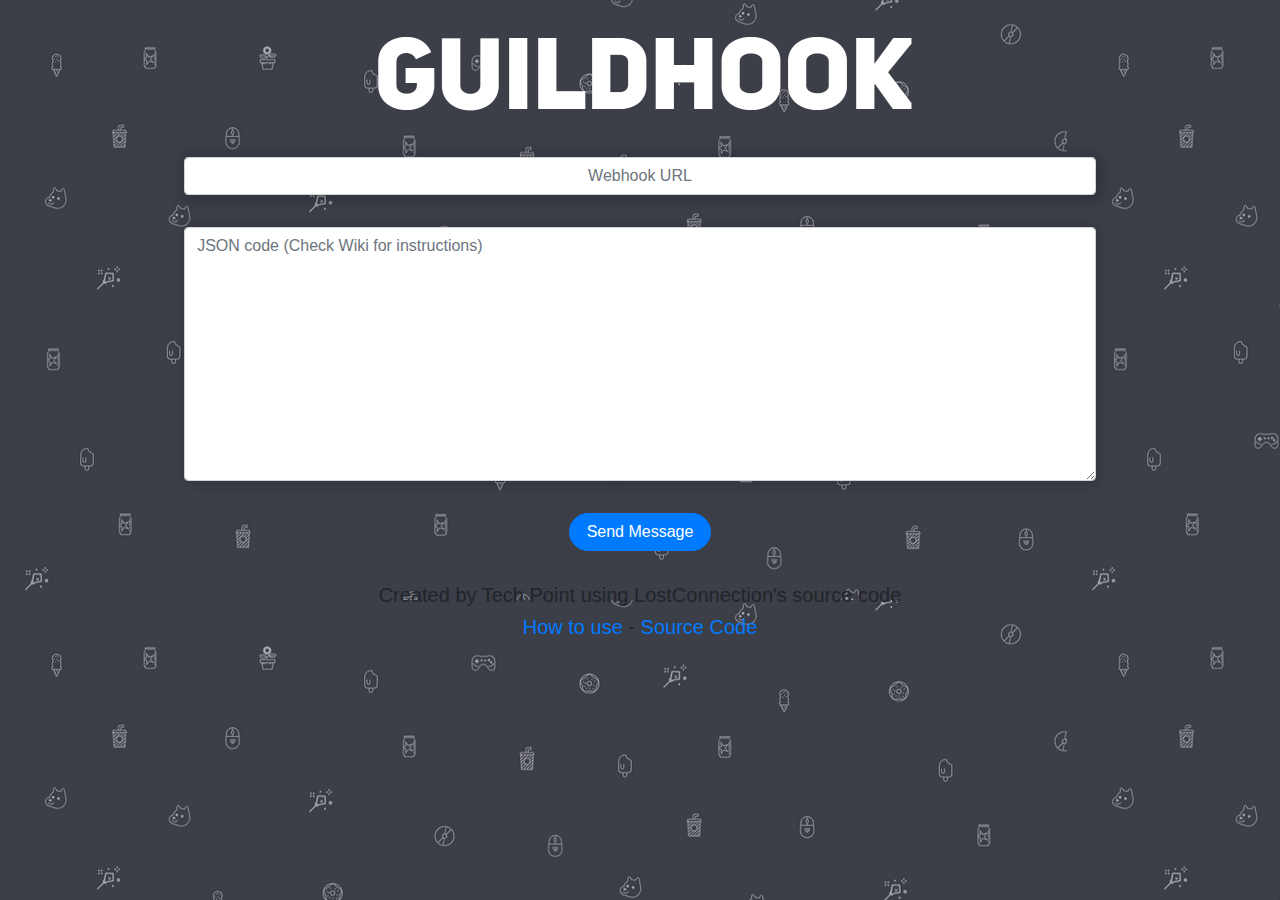
<file: src/index.html>
<!DOCTYPE html>
<html>
   <head>
      <meta charset="utf-8" />
      <meta content="Guildhook" property="og:title">
      <meta content="Easily Create webhooks for Guilded & Discord"
        property="og:description">
      <meta content="Guildhook: Create easy webhooks" property="og:site_name">
      <meta content='https://guildhook.techpointch.cf/img/Twemoji_Link_Guildhook.png' property='og:image'>
      <meta name="viewport" content="width=device-width, initial-scale=1.0">
      <meta name="viewport" content="width=device-width, initial-scale=1" />
      <title>Guildhook by Tech Point</title>
      <link rel="shortcut icon" href="img/Twemoji_Link_Guildhook.png" />
      <style type="text/css">
         body {
         font-family: helvetica, arial, sans-serif;
         margin: 2em;
         }
         input {
         width: 10%;
         box-shadow: 2px 2px 15px 4px rgba(0, 0, 0, 0.20);
         text-align: center;
         }
         .txtarea {
         width: 50%;
         box-shadow: 2px 2px 15px 0px rgba(0, 0, 0, 0.20);
         text-align: left;
         }
         .mybtn {
         width: 13%;
         }
         .txt-align {
            text-align: center;
         }
      </style>
      <script src="https://ajax.googleapis.com/ajax/libs/jquery/3.5.1/jquery.min.js"></script>
      <link rel="stylesheet" href="https://stackpath.bootstrapcdn.com/bootstrap/4.3.1/css/bootstrap.min.css" integrity="sha384-ggOyR0iXCbMQv3Xipma34MD+dH/1fQ784/j6cY/iJTQUOhcWr7x9JvoRxT2MZw1T" crossorigin="anonymous"
      <script src="https://cdnjs.cloudflare.com/ajax/libs/popper.js/1.14.7/umd/popper.min.js" integrity="sha384-UO2eT0CpHqdSJQ6hJty5KVphtPhzWj9WO1clHTMGa3JDZwrnQq4sF86dIHNDz0W1" crossorigin="anonymous"></script>
      <script src="https://stackpath.bootstrapcdn.com/bootstrap/4.3.1/js/bootstrap.min.js" integrity="sha384-JjSmVgyd0p3pXB1rRibZUAYoIIy6OrQ6VrjIEaFf/nJGzIxFDsf4x0xIM+B07jRM"crossorigin="anonymous"></script>
      <style>
        body {
           background-image: url("img/guilded_bg.png");
        }
     </style>
     <link rel="stylesheet" href="ghook.css">
   </head>
   <body>
      <div>
        <img src="img/guildhook_header.png" alt="Guildhook Text" class="guildhook">
      </div>
      <div class="container d-grid gap-3">
         <div class="p-2 form-group">
            <input class="mx-auto form-control col-sm-10" id="url" type="url" placeholder="Webhook URL" />
         </div>
         <div class="p-2 form-group">
            <textarea class="mx-auto txtarea form-control col-sm-10" id="code" rows="10" placeholder="JSON code (Check Wiki for instructions)"></textarea>
         </div>
         <div class="txt-align p-2">
            <button id="btn" class="rounded-pill mb-4 mybtn btn btn-primary " </button>Send Message</button>
         </div>
      </div>
      <footer class="txt-align container">
         <h5>Created by Tech Point using LostConnection's source code</h5>
         <h5><a href="https://guildhook.techpointch.cf/tutorial">How to use</a> - <a href="https://github.com/techpointdev/Guildhook">Source Code</a></h5>
      </footer>
      <script>
         $(document).ready(function () {
             $('#btn').click(function () {
                 $.ajax({
                     url: $("#url").val(),
                     type: "POST",
                     data: JSON.stringify(JSON.parse($("#code").val())),
                     complete: function () { alert("Success") },
                     headers: {
                         'Content-Type': 'application/json',
                     }
                 });
             });
         });
      </script>
   </body>
</html>
</file>
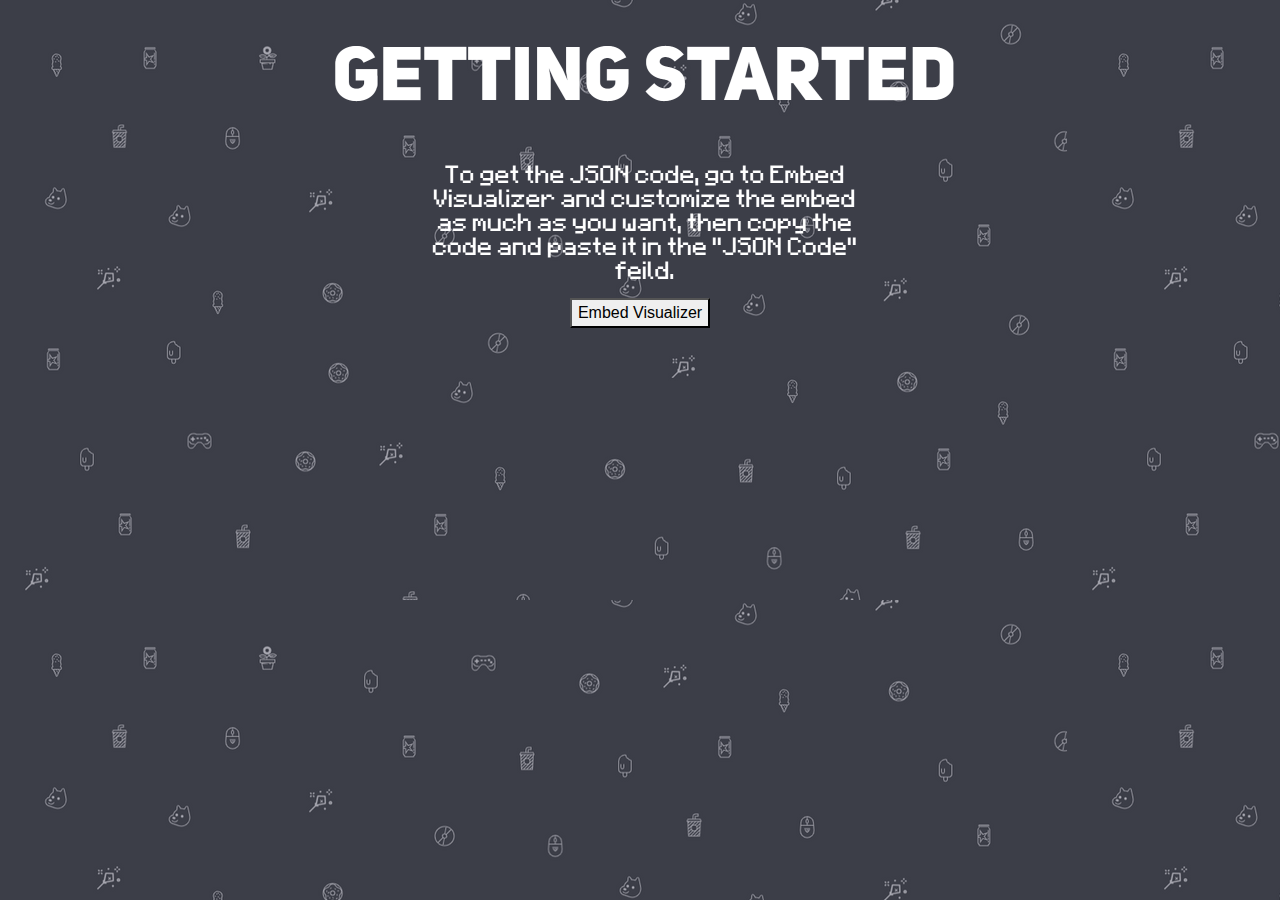
<file: src/tutorial.html>
<!DOCTYPE html>
<html>
   <head>
      <meta charset="utf-8" />
      <meta name="viewport" content="width=device-width, initial-scale=1" />
      <title>Guildhook by Tech Point</title>
      <style type="text/css">
         body {
         font-family: helvetica, arial, sans-serif;
         margin: 2em;
         }
         input {
         width: 10%;
         box-shadow: 2px 2px 15px 4px rgb(255, 255, 255);
         text-align: center;
         }
         .txtarea {
         width: 50%;
         box-shadow: 2px 2px 15px 0px rgb(255, 255, 255);
         text-align: left;
         }
         .mybtn {
         width: 13%;
         }
         .txt-align {
            text-align: center;
         }
      </style>
      <script src="https://ajax.googleapis.com/ajax/libs/jquery/3.5.1/jquery.min.js"></script>
      <link rel="stylesheet" href="https://stackpath.bootstrapcdn.com/bootstrap/4.3.1/css/bootstrap.min.css" integrity="sha384-ggOyR0iXCbMQv3Xipma34MD+dH/1fQ784/j6cY/iJTQUOhcWr7x9JvoRxT2MZw1T" crossorigin="anonymous"
      <script src="https://cdnjs.cloudflare.com/ajax/libs/popper.js/1.14.7/umd/popper.min.js" integrity="sha384-UO2eT0CpHqdSJQ6hJty5KVphtPhzWj9WO1clHTMGa3JDZwrnQq4sF86dIHNDz0W1" crossorigin="anonymous"></script>
      <script src="https://stackpath.bootstrapcdn.com/bootstrap/4.3.1/js/bootstrap.min.js" integrity="sha384-JjSmVgyd0p3pXB1rRibZUAYoIIy6OrQ6VrjIEaFf/nJGzIxFDsf4x0xIM+B07jRM"crossorigin="anonymous"></script>
      <style>
        body {
           background-image: url("img/guilded_bg.png");
        }
     </style>
     <link rel="stylesheet" href="ghook.css">
   </head>

   <img src="img/tutorial_header.png" alt="Tutorial Header" class="guildhook">
   <img src="img/tutorial.png" alt="Tutorial" class="guildhook">
    
   <div style="text-align:center;">
      <button onclick="window.location.href='https://leovoel.github.io/embed-visualizer/'">Embed Visualizer</button>
  </div>
</file>
<file: src/ghook.css>
.guildhook {
    display: block;
    margin-left: auto;
    margin-right: auto;
    width: 50%;
  }
</file>
